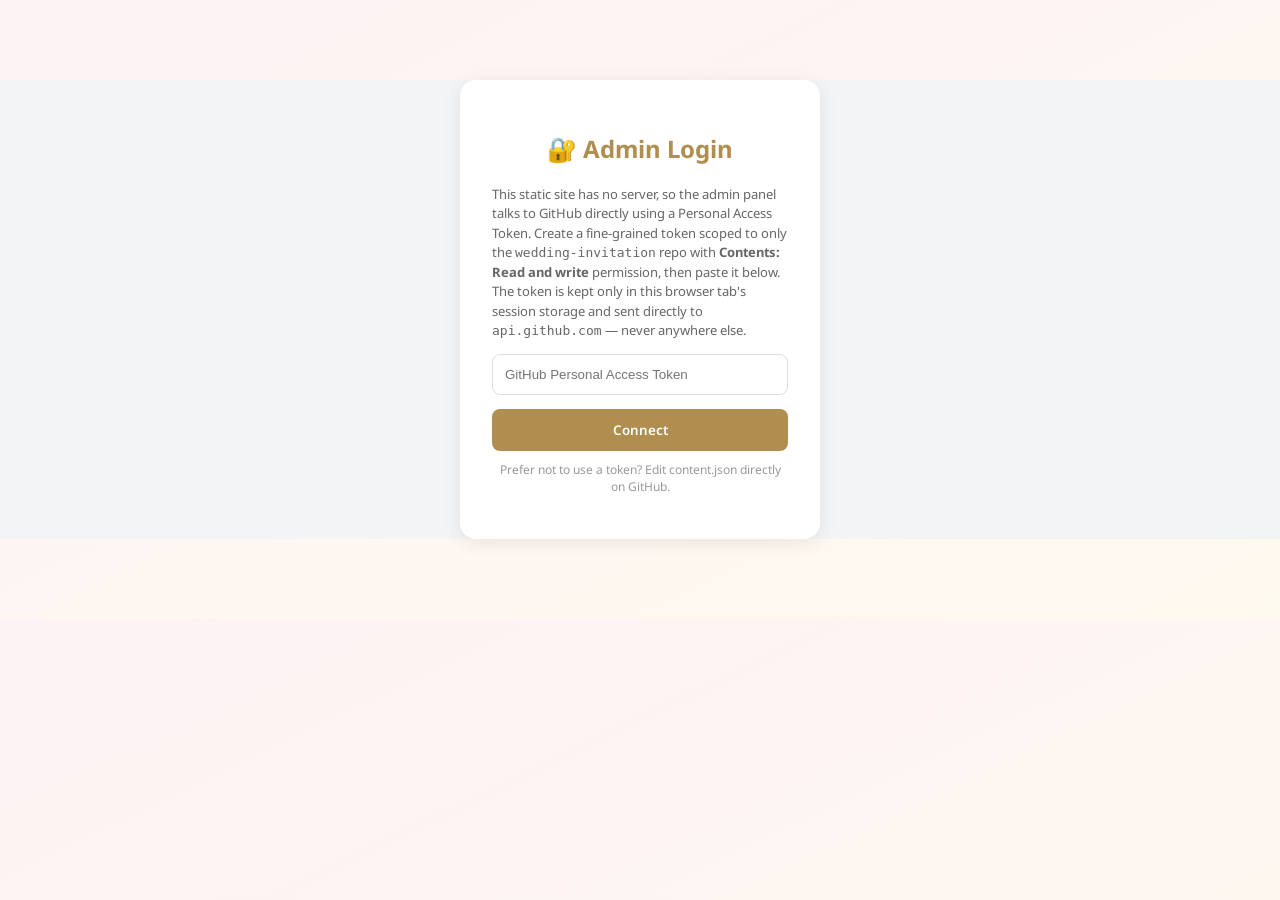
<file: docs/admin.html>
<!DOCTYPE html>
<html lang="en">
<head>
  <meta charset="UTF-8" />
  <meta name="viewport" content="width=device-width, initial-scale=1" />
  <title>Admin – Wedding Invitation</title>
  <link rel="stylesheet" href="./css/style.css" />
</head>
<body style="background:#f3f4f6;">

  <div class="admin-login" id="login-view">
    <h2 style="text-align:center;">🔐 Admin Login</h2>
    <p style="font-size:13px; color:#666; line-height:1.5;">
      This static site has no server, so the admin panel talks to GitHub directly
      using a Personal Access Token. Create a
      <a href="https://github.com/settings/personal-access-tokens/new" target="_blank" rel="noopener noreferrer">fine-grained token</a>
      scoped to only the <code>wedding-invitation</code> repo with
      <strong>Contents: Read and write</strong> permission, then paste it below.
      The token is kept only in this browser tab's session storage and sent
      directly to <code>api.github.com</code> — never anywhere else.
    </p>
    <form id="login-form">
      <input type="password" id="pat-input" placeholder="GitHub Personal Access Token" required autocomplete="off" />
      <button type="submit" style="width:100%;">Connect</button>
    </form>
    <div class="error-text" id="login-error"></div>
    <p style="font-size:12px; color:#999; text-align:center; margin-top:16px;">
      Prefer not to use a token?
      <a href="https://github.com/tann-menghong/wedding-invitation/edit/main/data/content.json" target="_blank" rel="noopener noreferrer">Edit content.json directly on GitHub</a>.
    </p>
  </div>

  <div class="admin-wrap" id="admin-view" style="display:none;">
    <div class="admin-topbar">
      <h2 style="margin:0;">Admin Dashboard</h2>
      <button type="button" class="btn" id="disconnect-btn">Disconnect</button>
    </div>
    <div class="error-text" id="admin-error"></div>

    <!-- Hero -->
    <div class="admin-section">
      <h3>Hero / Cover</h3>
      <form class="content-form">
        <label>Title (Khmer)</label>
        <input type="text" name="hero.title_km" />
        <label>Title (English)</label>
        <input type="text" name="hero.title_en" />
        <button type="submit" class="btn" style="margin-top:14px;">Save</button>
      </form>
      <hr />
      <form class="upload-form" id="upload-hero">
        <label>Hero background photo</label>
        <input type="file" name="file" accept="image/*" required />
        <button type="submit" class="btn" style="margin-top:10px;">Upload</button>
      </form>
      <img id="preview-hero" style="display:none; margin-top:10px; max-width:160px; border-radius:8px;" />
      <hr />
      <form class="upload-form" id="upload-music">
        <label>Background music (mp3)</label>
        <input type="file" name="file" accept="audio/*" required />
        <button type="submit" class="btn" style="margin-top:10px;">Upload</button>
      </form>
      <audio id="preview-music" controls style="display:none; margin-top:10px; width:100%;"></audio>
    </div>

    <!-- Couple -->
    <div class="admin-section">
      <h3>Couple</h3>
      <form class="content-form">
        <div class="admin-grid-2">
          <div>
            <label>Groom label (Khmer)</label>
            <input type="text" name="couple.groom_label_km" />
            <label>Groom name (Khmer)</label>
            <input type="text" name="couple.groom_km" />
            <label>Groom name (English)</label>
            <input type="text" name="couple.groom_en" />
          </div>
          <div>
            <label>Bride label (Khmer)</label>
            <input type="text" name="couple.bride_label_km" />
            <label>Bride name (Khmer)</label>
            <input type="text" name="couple.bride_km" />
            <label>Bride name (English)</label>
            <input type="text" name="couple.bride_en" />
          </div>
        </div>
        <label>Monogram (shown as a badge, e.g. "M & S")</label>
        <input type="text" name="couple.monogram" />
        <button type="submit" class="btn" style="margin-top:14px;">Save</button>
      </form>
    </div>

    <!-- Parents -->
    <div class="admin-section">
      <h3>Parents</h3>
      <form class="content-form">
        <div class="admin-grid-2">
          <div>
            <label>Groom's side label (Khmer)</label>
            <input type="text" name="parents.groom_side_label_km" />
            <label>Groom's side label (English)</label>
            <input type="text" name="parents.groom_side_label_en" />
            <label>Groom's father (Khmer)</label>
            <input type="text" name="parents.groom_father_km" />
            <label>Groom's mother (Khmer)</label>
            <input type="text" name="parents.groom_mother_km" />
          </div>
          <div>
            <label>Bride's side label (Khmer)</label>
            <input type="text" name="parents.bride_side_label_km" />
            <label>Bride's side label (English)</label>
            <input type="text" name="parents.bride_side_label_en" />
            <label>Bride's father (Khmer)</label>
            <input type="text" name="parents.bride_father_km" />
            <label>Bride's mother (Khmer)</label>
            <input type="text" name="parents.bride_mother_km" />
          </div>
        </div>
        <button type="submit" class="btn" style="margin-top:14px;">Save</button>
      </form>
    </div>

    <!-- Invitation text -->
    <div class="admin-section">
      <h3>Invitation Text</h3>
      <form class="content-form">
        <label>Greeting (Khmer)</label>
        <input type="text" name="invitation.greeting_km" />
        <label>Greeting (English)</label>
        <input type="text" name="invitation.greeting_en" />
        <label>Sub-greeting (Khmer)</label>
        <input type="text" name="invitation.subgreeting_km" />
        <label>Sub-greeting (English)</label>
        <input type="text" name="invitation.subgreeting_en" />
        <label>Invitation body (Khmer)</label>
        <textarea name="invitation.body_km"></textarea>
        <button type="submit" class="btn" style="margin-top:14px;">Save</button>
      </form>
    </div>

    <!-- Default guest name -->
    <div class="admin-section">
      <h3>Default Guest Name</h3>
      <form class="content-form">
        <label>Shown when no guest name is in the link (?name=...)</label>
        <input type="text" name="guest.default_name_km" />
        <button type="submit" class="btn" style="margin-top:14px;">Save</button>
      </form>
    </div>

    <!-- Event date/time + venue -->
    <div class="admin-section">
      <h3>Date, Time & Venue</h3>
      <form class="content-form">
        <label>Date (Khmer display)</label>
        <input type="text" name="event.date_km" />
        <label>Time (Khmer display)</label>
        <input type="text" name="event.time_km" />
        <label>Exact date/time (used for countdown + calendar) — format: YYYY-MM-DDTHH:MM:SS</label>
        <input type="text" name="event.datetime_iso" />
        <label>Save-the-date: day name (e.g. "ថ្ងៃ សៅរ៍")</label>
        <input type="text" name="event.day_name_km" />
        <div class="admin-grid-2">
          <div>
            <label>Save-the-date: day number (e.g. "២៦")</label>
            <input type="text" name="event.day_number_km" />
          </div>
          <div>
            <label>Save-the-date: short time (e.g. "ម៉ោង ៥ ល្ងាច")</label>
            <input type="text" name="event.time_short_km" />
          </div>
        </div>
        <label>Save-the-date: month + year (e.g. "ធ្នូ ២០២៦")</label>
        <input type="text" name="event.month_year_km" />
        <label>Venue name (Khmer)</label>
        <input type="text" name="venue.name_km" />
        <label>Google Maps link (optional, full URL)</label>
        <input type="text" name="venue.map_link" />
        <button type="submit" class="btn" style="margin-top:14px;">Save</button>
      </form>
    </div>

    <!-- Schedule -->
    <div class="admin-section">
      <h3>Program Schedule</h3>
      <div id="schedule-rows"></div>
      <button type="button" class="btn" id="add-schedule-row" style="margin-top:10px;">+ Add item</button>
      <br />
      <button type="button" class="btn" id="save-schedule" style="margin-top:14px;">Save schedule</button>
    </div>

    <!-- Gallery -->
    <div class="admin-section">
      <h3>Gallery Photos</h3>
      <form class="upload-form" id="upload-gallery">
        <input type="file" name="file" accept="image/*" required />
        <button type="submit" class="btn" style="margin-top:10px;">Add photo</button>
      </form>
      <div class="admin-gallery-grid" id="gallery-grid" style="margin-top:14px;"></div>
    </div>

    <!-- KHQR -->
    <div class="admin-section">
      <h3>KHQR Gift Codes</h3>
      <form class="upload-form" id="upload-qr-usd">
        <label>USD QR code image</label>
        <input type="file" name="file" accept="image/*" required />
        <button type="submit" class="btn" style="margin-top:10px;">Upload USD QR</button>
      </form>
      <img id="preview-qr-usd" style="display:none; margin-top:10px; max-width:120px; border-radius:8px;" />
      <hr />
      <form class="upload-form" id="upload-qr-khr">
        <label>Riel (KHR) QR code image</label>
        <input type="file" name="file" accept="image/*" required />
        <button type="submit" class="btn" style="margin-top:10px;">Upload KHR QR</button>
      </form>
      <img id="preview-qr-khr" style="display:none; margin-top:10px; max-width:120px; border-radius:8px;" />
    </div>

    <!-- Map image fallback -->
    <div class="admin-section">
      <h3>Map Image (optional static fallback)</h3>
      <form class="upload-form" id="upload-map">
        <input type="file" name="file" accept="image/*" required />
        <button type="submit" class="btn" style="margin-top:10px;">Upload</button>
      </form>
      <img id="preview-map" style="display:none; margin-top:10px; max-width:160px; border-radius:8px;" />
    </div>

    <!-- Thank you -->
    <div class="admin-section">
      <h3>Thank You Message</h3>
      <form class="content-form">
        <label>Title (Khmer)</label>
        <input type="text" name="thanks.title_km" />
        <label>Title (English)</label>
        <input type="text" name="thanks.title_en" />
        <label>Body (Khmer)</label>
        <textarea name="thanks.body_km"></textarea>
        <button type="submit" class="btn" style="margin-top:14px;">Save</button>
      </form>
    </div>

    <!-- Static page labels -->
    <div class="admin-section">
      <h3>Static Page Labels</h3>
      <p style="font-size:13px; color:#6b7280; margin-top:-6px;">Section headings, buttons, placeholders and hints shown across the page.</p>
      <form class="content-form">
        <div class="admin-grid-2">
          <div>
            <label>Event title prefix (used in browser tab + calendar)</label>
            <input type="text" name="ui.event_title_prefix_km" />
            <label>"and" between names (Khmer)</label>
            <input type="text" name="ui.names_conjunction_km" />
            <label>"and" between names (English)</label>
            <input type="text" name="ui.names_conjunction_en" />
            <label>Scroll-down hint (Khmer)</label>
            <input type="text" name="ui.scroll_hint_km" />
            <label>Scroll-down hint (English)</label>
            <input type="text" name="ui.scroll_hint_en" />
            <label>Countdown title (Khmer)</label>
            <input type="text" name="ui.countdown_title_km" />
            <label>Countdown title (English)</label>
            <input type="text" name="ui.countdown_title_en" />
            <label>Add-to-calendar button (Khmer)</label>
            <input type="text" name="ui.add_calendar_km" />
            <label>Add-to-calendar button (English)</label>
            <input type="text" name="ui.add_calendar_en" />
            <label>Schedule title (Khmer)</label>
            <input type="text" name="ui.schedule_title_km" />
            <label>Schedule title (English)</label>
            <input type="text" name="ui.schedule_title_en" />
            <label>Schedule subtitle prefix (Khmer)</label>
            <input type="text" name="ui.schedule_subtitle_prefix_km" />
            <label>Schedule subtitle prefix (English)</label>
            <input type="text" name="ui.schedule_subtitle_prefix_en" />
            <label>Venue title (Khmer)</label>
            <input type="text" name="ui.venue_title_km" />
            <label>Venue title (English)</label>
            <input type="text" name="ui.venue_title_en" />
            <label>Map button (Khmer)</label>
            <input type="text" name="ui.map_button_km" />
            <label>Map button (English)</label>
            <input type="text" name="ui.map_button_en" />
          </div>
          <div>
            <label>Gallery title (Khmer)</label>
            <input type="text" name="ui.gallery_title_km" />
            <label>Gallery title (English)</label>
            <input type="text" name="ui.gallery_title_en" />
            <label>KHQR title (Khmer)</label>
            <input type="text" name="ui.khqr_title_km" />
            <label>KHQR title (English)</label>
            <input type="text" name="ui.khqr_title_en" />
            <label>Riel currency button label (Khmer)</label>
            <input type="text" name="ui.khqr_riel_label_km" />
            <label>Wishes title (Khmer)</label>
            <input type="text" name="ui.wishes_title_km" />
            <label>Wishes title (English)</label>
            <input type="text" name="ui.wishes_title_en" />
            <label>RSVP "attending" button (Khmer)</label>
            <input type="text" name="ui.rsvp_attend_km" />
            <label>RSVP "not attending" button (Khmer)</label>
            <input type="text" name="ui.rsvp_decline_km" />
            <label>RSVP name field placeholder (Khmer)</label>
            <input type="text" name="ui.rsvp_name_placeholder_km" />
            <label>RSVP message field placeholder (Khmer)</label>
            <input type="text" name="ui.rsvp_message_placeholder_km" />
            <label>RSVP submit button (Khmer)</label>
            <input type="text" name="ui.rsvp_submit_km" />
            <label>RSVP error: missing fields (Khmer)</label>
            <input type="text" name="ui.rsvp_error_required_km" />
            <label>RSVP error: send failed (Khmer)</label>
            <input type="text" name="ui.rsvp_error_failed_km" />
            <label>Empty wishes wall message (Khmer)</label>
            <input type="text" name="ui.empty_wishes_km" />
            <label>Empty wishes wall message (English)</label>
            <input type="text" name="ui.empty_wishes_en" />
          </div>
        </div>
        <button type="submit" class="btn" style="margin-top:14px;">Save</button>
      </form>
    </div>

    <!-- Guestbook messages -->
    <div class="admin-section">
      <h3>Guestbook Messages (<span id="messages-count">0</span>)</h3>
      <p style="font-size:13px; color:#6b7280; margin-top:-6px;">Submitted on the live app, stored in data/messages.json.</p>
      <div id="messages-list"></div>
    </div>

    <p style="font-size:12px; color:#999; text-align:center; margin-top:8px;">
      Changes push straight to <code>main</code>; GitHub Actions rebuilds this site automatically
      within about a minute. <a href="https://github.com/tann-menghong/wedding-invitation/actions" target="_blank" rel="noopener noreferrer">View build status</a>.
    </p>
  </div>

  <div class="save-toast" id="save-toast">Saved!</div>

  <script>
    const OWNER = "tann-menghong";
    const REPO = "wedding-invitation";
    const BRANCH = "main";
    const API_BASE = `https://api.github.com/repos/${OWNER}/${REPO}/contents/`;

    const state = { content: {}, contentSha: null, gallery: [], gallerySha: null, messages: [], messagesSha: null };

    function authHeaders() {
      return {
        Authorization: `Bearer ${sessionStorage.getItem("gh_pat")}`,
        Accept: "application/vnd.github+json",
      };
    }

    function b64EncodeUnicode(str) {
      return btoa(encodeURIComponent(str).replace(/%([0-9A-F]{2})/g, (_, p1) => String.fromCharCode(parseInt(p1, 16))));
    }

    function b64DecodeUnicode(str) {
      return decodeURIComponent(
        atob(str.replace(/\n/g, ""))
          .split("")
          .map((c) => "%" + ("00" + c.charCodeAt(0).toString(16)).slice(-2))
          .join("")
      );
    }

    async function ghGetFile(path) {
      const res = await fetch(`${API_BASE}${path}?ref=${BRANCH}`, { headers: authHeaders() });
      if (res.status === 404) return { sha: null, text: null };
      if (!res.ok) throw new Error(`Could not read ${path} (${res.status})`);
      const data = await res.json();
      return { sha: data.sha, text: b64DecodeUnicode(data.content) };
    }

    async function ghGetSha(path) {
      const res = await fetch(`${API_BASE}${path}?ref=${BRANCH}`, { headers: authHeaders() });
      if (res.status === 404) return null;
      if (!res.ok) throw new Error(`Could not check ${path} (${res.status})`);
      return (await res.json()).sha;
    }

    async function ghPutRaw(path, base64Content, message, sha) {
      const body = { message, content: base64Content, branch: BRANCH };
      if (sha) body.sha = sha;
      const res = await fetch(`${API_BASE}${path}`, {
        method: "PUT",
        headers: { ...authHeaders(), "Content-Type": "application/json" },
        body: JSON.stringify(body),
      });
      if (!res.ok) {
        const err = await res.json().catch(() => ({}));
        throw new Error(err.message || `Could not write ${path} (${res.status})`);
      }
      return (await res.json()).content.sha;
    }

    async function ghDeleteFile(path, message, sha) {
      const res = await fetch(`${API_BASE}${path}`, {
        method: "DELETE",
        headers: { ...authHeaders(), "Content-Type": "application/json" },
        body: JSON.stringify({ message, sha, branch: BRANCH }),
      });
      if (!res.ok) throw new Error(`Could not delete ${path} (${res.status})`);
    }

    function fileToBase64(file) {
      return new Promise((resolve, reject) => {
        const reader = new FileReader();
        reader.onload = () => resolve(reader.result.split(",")[1]);
        reader.onerror = reject;
        reader.readAsDataURL(file);
      });
    }

    function getNested(obj, path) {
      return path.split(".").reduce((o, k) => (o ? o[k] : undefined), obj);
    }

    function setNested(obj, path, value) {
      const keys = path.split(".");
      let cur = obj;
      for (let i = 0; i < keys.length - 1; i++) {
        if (typeof cur[keys[i]] !== "object" || cur[keys[i]] === null) cur[keys[i]] = {};
        cur = cur[keys[i]];
      }
      cur[keys[keys.length - 1]] = value;
    }

    function showToast(text) {
      const t = document.getElementById("save-toast");
      t.textContent = text || "Saved!";
      t.classList.add("show");
      setTimeout(() => t.classList.remove("show"), 2200);
    }

    function showError(msg) {
      document.getElementById("admin-error").textContent = msg || "";
    }

    async function saveContent() {
      const text = JSON.stringify(state.content, null, 2);
      state.contentSha = await ghPutRaw("data/content.json", b64EncodeUnicode(text), "Update content.json via admin panel", state.contentSha);
    }

    async function saveGallery() {
      const text = JSON.stringify(state.gallery, null, 2);
      state.gallerySha = await ghPutRaw("data/gallery.json", b64EncodeUnicode(text), "Update gallery.json via admin panel", state.gallerySha);
    }

    async function saveMessages() {
      const text = JSON.stringify(state.messages, null, 2);
      state.messagesSha = await ghPutRaw("data/messages.json", b64EncodeUnicode(text), "Update messages.json via admin panel", state.messagesSha);
    }

    function populateForm() {
      document.querySelectorAll(".content-form [name]").forEach((el) => {
        const val = getNested(state.content, el.name);
        if (val !== undefined && val !== null) el.value = val;
      });
      setPreview("preview-hero", state.content.hero && state.content.hero.hero_image);
      setPreview("preview-qr-usd", state.content.qr && state.content.qr.usd_image);
      setPreview("preview-qr-khr", state.content.qr && state.content.qr.khr_image);
      setPreview("preview-map", state.content.venue && state.content.venue.map_image);
      const musicPath = state.content.hero && state.content.hero.background_music;
      const musicEl = document.getElementById("preview-music");
      if (musicPath) {
        musicEl.src = "./img/" + musicPath.split("/").pop();
        musicEl.style.display = "";
      }
    }

    function setPreview(id, path) {
      const el = document.getElementById(id);
      if (path) {
        el.src = "./img/" + path.split("/").pop();
        el.style.display = "";
      }
    }

    function renderSchedule() {
      const wrap = document.getElementById("schedule-rows");
      wrap.innerHTML = "";
      (state.content.schedule || []).forEach((item) => addScheduleRow(item.time_km, item.title_km));
    }

    function addScheduleRow(time = "", title = "") {
      const row = document.createElement("div");
      row.className = "admin-row-item";
      row.innerHTML = `<input type="text" class="sched-time" placeholder="Time" value="${escapeAttr(time)}" /><input type="text" class="sched-title" placeholder="Activity" value="${escapeAttr(title)}" /><button type="button" class="remove">✕</button>`;
      row.querySelector(".remove").addEventListener("click", () => row.remove());
      document.getElementById("schedule-rows").appendChild(row);
    }

    function escapeAttr(str) {
      const div = document.createElement("div");
      div.textContent = str || "";
      return div.innerHTML.replace(/"/g, "&quot;");
    }

    function renderGallery() {
      const grid = document.getElementById("gallery-grid");
      grid.innerHTML = "";
      state.gallery.forEach(addGalleryThumb);
    }

    function addGalleryThumb(photo) {
      const grid = document.getElementById("gallery-grid");
      const div = document.createElement("div");
      div.className = "thumb";
      div.dataset.id = photo.id;
      const img = document.createElement("img");
      img.src = "./img/" + photo.filename;
      const btn = document.createElement("button");
      btn.textContent = "✕";
      btn.addEventListener("click", () => deleteGalleryPhoto(photo.id));
      div.appendChild(img);
      div.appendChild(btn);
      grid.appendChild(div);
    }

    async function deleteGalleryPhoto(id) {
      if (!confirm("Delete this photo?")) return;
      const photo = state.gallery.find((p) => p.id === id);
      if (!photo) return;
      try {
        const path = `static/uploads/${photo.filename}`;
        const sha = await ghGetSha(path);
        if (sha) await ghDeleteFile(path, `Delete gallery photo ${photo.filename}`, sha);
        state.gallery = state.gallery.filter((p) => p.id !== id);
        await saveGallery();
        document.querySelector(`.thumb[data-id="${id}"]`)?.remove();
        showToast("Deleted");
      } catch (err) {
        showError(err.message);
      }
    }

    function renderMessages() {
      const list = document.getElementById("messages-list");
      document.getElementById("messages-count").textContent = state.messages.length;
      list.innerHTML = "";
      if (state.messages.length === 0) {
        list.innerHTML = "<p>No messages yet.</p>";
        return;
      }
      state.messages.forEach((msg) => {
        const div = document.createElement("div");
        div.className = "admin-msg-item";
        div.dataset.id = msg.id;
        div.innerHTML = `<div><strong>${escapeAttr(msg.name)}</strong> — ${escapeAttr(msg.message)}<div class="meta">${escapeAttr(msg.date)} · ${escapeAttr(msg.status || "attend")}</div></div>`;
        const btn = document.createElement("button");
        btn.textContent = "✕";
        btn.className = "admin-row-item remove";
        btn.style = "background:#f43f5e;color:#fff;border:none;border-radius:6px;padding:6px 10px;";
        btn.addEventListener("click", () => deleteMessage(msg.id));
        div.appendChild(btn);
        list.appendChild(div);
      });
    }

    async function deleteMessage(id) {
      if (!confirm("Delete this message?")) return;
      try {
        state.messages = state.messages.filter((m) => m.id !== id);
        await saveMessages();
        document.querySelector(`.admin-msg-item[data-id="${id}"]`)?.remove();
        document.getElementById("messages-count").textContent = state.messages.length;
        showToast("Deleted");
      } catch (err) {
        showError(err.message);
      }
    }

    document.querySelectorAll(".content-form").forEach((form) => {
      form.addEventListener("submit", async (e) => {
        e.preventDefault();
        const fd = new FormData(form);
        for (const [key, value] of fd.entries()) setNested(state.content, key, value);
        try {
          showError("");
          await saveContent();
          showToast("Saved!");
        } catch (err) {
          showError(err.message);
        }
      });
    });

    document.getElementById("add-schedule-row").addEventListener("click", () => addScheduleRow());

    document.getElementById("save-schedule").addEventListener("click", async () => {
      const rows = document.querySelectorAll("#schedule-rows .admin-row-item");
      state.content.schedule = Array.from(rows)
        .map((row) => ({
          time_km: row.querySelector(".sched-time").value.trim(),
          title_km: row.querySelector(".sched-title").value.trim(),
        }))
        .filter((item) => item.time_km || item.title_km);
      try {
        showError("");
        await saveContent();
        showToast("Schedule saved!");
      } catch (err) {
        showError(err.message);
      }
    });

    const SLOT_UPLOADS = [
      { formId: "upload-hero", slot: "hero", key: "hero.hero_image", previewId: "preview-hero" },
      { formId: "upload-music", slot: "music", key: "hero.background_music", previewId: "preview-music", audio: true },
      { formId: "upload-qr-usd", slot: "qr_usd", key: "qr.usd_image", previewId: "preview-qr-usd" },
      { formId: "upload-qr-khr", slot: "qr_khr", key: "qr.khr_image", previewId: "preview-qr-khr" },
      { formId: "upload-map", slot: "map", key: "venue.map_image", previewId: "preview-map" },
    ];

    SLOT_UPLOADS.forEach(({ formId, slot, key, previewId, audio }) => {
      const form = document.getElementById(formId);
      form.addEventListener("submit", async (e) => {
        e.preventDefault();
        const file = form.querySelector("input[type=file]").files[0];
        if (!file) return;
        try {
          showError("");
          const ext = "." + file.name.split(".").pop();
          const filename = `${slot}${ext}`;
          const path = `static/uploads/${filename}`;
          const b64 = await fileToBase64(file);
          const sha = await ghGetSha(path);
          await ghPutRaw(path, b64, `Upload ${filename} via admin panel`, sha);
          setNested(state.content, key, `/static/uploads/${filename}`);
          await saveContent();
          const previewEl = document.getElementById(previewId);
          previewEl.src = "./img/" + filename;
          previewEl.style.display = "";
          showToast("Uploaded!");
          form.reset();
        } catch (err) {
          showError(err.message);
        }
      });
    });

    document.getElementById("upload-gallery").addEventListener("submit", async (e) => {
      e.preventDefault();
      const form = e.target;
      const file = form.querySelector("input[type=file]").files[0];
      if (!file) return;
      try {
        showError("");
        const ext = "." + file.name.split(".").pop();
        const id = Math.random().toString(16).slice(2, 10);
        const filename = `gallery_${id}${ext}`;
        const b64 = await fileToBase64(file);
        await ghPutRaw(`static/uploads/${filename}`, b64, `Add gallery photo ${filename} via admin panel`, null);
        const entry = { id, filename, path: `/static/uploads/${filename}`, uploaded_at: new Date().toISOString() };
        state.gallery.push(entry);
        await saveGallery();
        addGalleryThumb(entry);
        showToast("Uploaded!");
        form.reset();
      } catch (err) {
        showError(err.message);
      }
    });

    document.getElementById("disconnect-btn").addEventListener("click", () => {
      sessionStorage.removeItem("gh_pat");
      location.reload();
    });

    async function connect(token) {
      sessionStorage.setItem("gh_pat", token);
      const [contentRes, galleryRes, messagesRes] = await Promise.all([
        ghGetFile("data/content.json"),
        ghGetFile("data/gallery.json"),
        ghGetFile("data/messages.json"),
      ]);
      if (contentRes.text === null) throw new Error("data/content.json not found in the repo.");
      state.content = JSON.parse(contentRes.text);
      state.contentSha = contentRes.sha;
      state.gallery = galleryRes.text ? JSON.parse(galleryRes.text) : [];
      state.gallerySha = galleryRes.sha;
      state.messages = messagesRes.text ? JSON.parse(messagesRes.text) : [];
      state.messagesSha = messagesRes.sha;

      document.getElementById("login-view").style.display = "none";
      document.getElementById("admin-view").style.display = "";
      populateForm();
      renderSchedule();
      renderGallery();
      renderMessages();
    }

    document.getElementById("login-form").addEventListener("submit", async (e) => {
      e.preventDefault();
      const token = document.getElementById("pat-input").value.trim();
      document.getElementById("login-error").textContent = "";
      try {
        await connect(token);
      } catch (err) {
        sessionStorage.removeItem("gh_pat");
        document.getElementById("login-error").textContent = err.message;
      }
    });

    (async function init() {
      const saved = sessionStorage.getItem("gh_pat");
      if (!saved) return;
      try {
        await connect(saved);
      } catch (err) {
        sessionStorage.removeItem("gh_pat");
      }
    })();
  </script>
</body>
</html>
</file>
<file: docs/css/style.css>
@import url("https://fonts.googleapis.com/css2?family=Moul&family=Noto+Sans+Khmer:wght@300;400;500;600;700&family=Battambang:wght@400;700&family=Great+Vibes&display=swap");

:root {
  --gold: #b08e4f;
  --gold-light: #f9af59;
  --green-dark: #43652f;
  --pink: #fdf2f4;
  --yellow: #fffaf0;
  --cream: #fffdf8;
  --rose: #f43f5e;
}

* {
  box-sizing: border-box;
}

html,
body {
  margin: 0;
  padding: 0;
  font-family: "Noto Sans Khmer", "Battambang", sans-serif;
  background: linear-gradient(to bottom right, var(--pink), var(--yellow));
  color: var(--gold);
  -webkit-font-smoothing: antialiased;
}

.khmer-title {
  font-family: "Moul", "Noto Sans Khmer", sans-serif;
}

a {
  text-decoration: none;
  color: inherit;
}

img {
  max-width: 100%;
  display: block;
}

button {
  font-family: inherit;
  cursor: pointer;
}

.page {
  max-width: 480px;
  margin: 0 auto;
  min-height: 100vh;
  position: relative;
  overflow: hidden;
}

/* ---------- Language toggle + music toggle (floating) ---------- */
.floating-controls {
  position: fixed;
  top: 12px;
  right: 12px;
  z-index: 50;
  display: flex;
  gap: 8px;
}

.pill-btn {
  background: rgba(176, 142, 79, 0.85);
  color: #fff;
  border: none;
  border-radius: 999px;
  padding: 6px 14px;
  font-size: 12px;
  font-weight: 600;
  box-shadow: 0 2px 8px rgba(0, 0, 0, 0.15);
  display: flex;
  align-items: center;
  gap: 4px;
}

/* ---------- Hero / Cover ---------- */
.hero {
  position: relative;
  min-height: 100vh;
  background-size: cover;
  background-position: center;
  display: flex;
  flex-direction: column;
  align-items: center;
  justify-content: flex-start;
  text-align: center;
  padding: 48px 24px 32px;
  color: var(--gold-light);
}

.hero::before {
  content: "";
  position: absolute;
  inset: 0;
  background: linear-gradient(to bottom, rgba(0, 0, 0, 0.15), rgba(0, 0, 0, 0.45));
  z-index: 0;
}

.hero > * {
  position: relative;
  z-index: 1;
}

.hero h1 {
  font-size: 26px;
  line-height: 1.6;
  text-shadow: 1px 2px 4px rgba(0, 0, 0, 0.6);
  margin: 16px 0 0;
}

.hero .names-row {
  display: flex;
  align-items: center;
  justify-content: center;
  gap: 10px;
  margin-top: 18px;
  font-size: 20px;
  text-shadow: 1px 2px 4px rgba(0, 0, 0, 0.6);
}

.hero .greeting {
  margin-top: 28px;
  font-size: 16px;
  text-shadow: 1px 2px 4px rgba(0, 0, 0, 0.6);
}

.guest-frame {
  margin: 14px auto 0;
  width: 100%;
  max-width: 320px;
  min-height: 80px;
  border: 2px solid var(--gold-light);
  border-radius: 14px;
  background: rgba(0, 0, 0, 0.25);
  display: flex;
  align-items: center;
  justify-content: center;
  padding: 10px 16px;
  font-size: 16px;
  color: #fff;
}

.hero .event-datetime {
  margin-top: 16px;
  font-size: 14px;
  text-shadow: 1px 1px 2px rgba(0, 0, 0, 0.6);
}

.scroll-indicator {
  margin-top: auto;
  padding-top: 32px;
  display: inline-flex;
  align-items: center;
  gap: 10px;
  background: rgba(0, 0, 0, 0.3);
  border-radius: 999px;
  padding: 10px 18px;
  color: #fff;
  font-size: 13px;
}

.scroll-indicator img {
  width: 38px;
}

/* ---------- Section base ---------- */
section {
  padding: 32px 24px;
  text-align: center;
}

section h2 {
  font-family: "Moul", sans-serif;
  font-size: 19px;
  color: var(--gold);
  margin-bottom: 16px;
}

.divider-img {
  width: 160px;
  margin: 16px auto 0;
}

/* ---------- Couple / invitation ---------- */
.couple-row {
  display: flex;
  align-items: center;
  justify-content: center;
  gap: 14px;
  margin-bottom: 24px;
}

.couple-col {
  flex: 1;
}

.couple-col .label {
  font-size: 17px;
  color: var(--gold);
  margin-bottom: 6px;
}

.couple-col .name {
  font-family: "Moul", sans-serif;
  font-size: 17px;
  color: var(--gold);
}

.couple-row .heart {
  width: 30px;
  flex-shrink: 0;
}

section .invitation-body {
  font-size: 15px;
  line-height: 1.9;
  color: var(--gold);
}

section h2.left {
  font-size: 17px;
}

/* ---------- Parents row ---------- */
.parents-row {
  display: flex;
  gap: 18px;
  justify-content: center;
  margin-bottom: 20px;
}

.parents-col {
  flex: 1;
  text-align: center;
}

.parents-col .side-label {
  font-family: "Moul", sans-serif;
  font-size: 13px;
  color: var(--gold-light);
  margin-bottom: 6px;
}

.parents-col .parent-name {
  font-size: 14px;
  color: var(--green-dark);
  line-height: 1.6;
}

/* ---------- Monogram badge ---------- */
.monogram-badge {
  display: flex;
  align-items: center;
  justify-content: center;
  margin: 8px auto 18px;
}

.monogram-badge .ring {
  width: 76px;
  height: 76px;
  border-radius: 50%;
  border: 2px solid var(--gold);
  background: rgba(176, 142, 79, 0.08);
  display: flex;
  align-items: center;
  justify-content: center;
  font-family: "Great Vibes", "Moul", cursive, sans-serif;
  font-size: 26px;
  color: var(--gold);
  letter-spacing: 1px;
}

/* ---------- Save-the-date block ---------- */
.save-the-date {
  display: flex;
  align-items: center;
  justify-content: center;
  gap: 16px;
  margin: 18px 0;
}

.save-the-date .day-name {
  font-size: 14px;
  color: var(--green-dark);
  border-bottom: 2px solid var(--green-dark);
  padding-bottom: 4px;
}

.save-the-date .day-number {
  font-family: "Moul", sans-serif;
  font-size: 44px;
  color: var(--gold);
  line-height: 1;
}

.save-the-date .time-short {
  font-size: 14px;
  color: var(--green-dark);
  border-bottom: 2px solid var(--green-dark);
  padding-bottom: 4px;
}

.save-the-date-month {
  text-align: center;
  font-size: 14px;
  color: var(--green-dark);
  margin-top: -4px;
}

/* ---------- Flourish divider (schedule items) ---------- */
.flourish-divider {
  text-align: center;
  color: var(--gold-light);
  font-size: 13px;
  letter-spacing: 4px;
  margin: 8px 0;
  opacity: 0.7;
}

/* ---------- Countdown ---------- */
.countdown-wrap {
  background: rgba(176, 142, 79, 0.08);
  border-radius: 16px;
  padding: 24px 12px;
}

.countdown-grid {
  display: flex;
  gap: 10px;
  justify-content: center;
  flex-wrap: wrap;
  margin-top: 16px;
}

.countdown-box {
  background: rgba(176, 142, 79, 0.85);
  color: #fff;
  border-radius: 10px;
  padding: 10px 14px;
  min-width: 64px;
}

.countdown-box .num {
  display: block;
  font-size: 26px;
  font-weight: 700;
}

.countdown-box .unit {
  display: block;
  font-size: 11px;
  margin-top: 4px;
  font-family: "Moul", sans-serif;
}

.btn-gold {
  display: inline-flex;
  align-items: center;
  justify-content: center;
  margin-top: 24px;
  width: 100%;
  max-width: 280px;
  height: 60px;
  border-radius: 12px;
  border: 2px solid var(--gold);
  background: linear-gradient(135deg, var(--gold), #c9a866);
  color: #fff;
  font-family: "Moul", sans-serif;
  font-size: 13px;
  box-shadow: 0 4px 10px rgba(176, 142, 79, 0.35);
}

.btn-gold:active {
  transform: scale(0.97);
}

/* ---------- Schedule ---------- */
.schedule-list {
  margin-top: 16px;
  display: flex;
  flex-direction: column;
  gap: 14px;
}

.schedule-item {
  background: rgba(176, 142, 79, 0.08);
  border-left: 3px solid var(--gold);
  border-radius: 8px;
  padding: 12px 16px;
  text-align: left;
  display: flex;
  flex-direction: column;
  gap: 2px;
}

.schedule-item .time {
  font-weight: 400;
  color: var(--gold);
  font-size: 14px;
}

.schedule-item .title {
  font-weight: 400;
  font-size: 14px;
  color: var(--green-dark);
}

.schedule-subtitle {
  font-weight: 400;
  color: var(--gold);
  font-size: 13px;
  margin-top: -8px;
  margin-bottom: 8px;
}

/* ---------- Location ---------- */
.map-frame {
  width: 100%;
  height: 280px;
  border: 0;
  border-radius: 12px;
  margin-top: 16px;
}

/* ---------- Gallery ---------- */
.gallery-grid {
  display: grid;
  grid-template-columns: 1fr 1fr;
  gap: 12px;
  margin-top: 16px;
}

.gallery-grid img {
  width: 100%;
  aspect-ratio: 9/16;
  object-fit: cover;
  border-radius: 12px;
  cursor: pointer;
  transition: transform 0.3s;
}

.gallery-grid img:hover {
  transform: scale(1.03);
}

.lightbox {
  position: fixed;
  inset: 0;
  background: rgba(0, 0, 0, 0.85);
  display: none;
  align-items: center;
  justify-content: center;
  z-index: 100;
  padding: 24px;
}

.lightbox.open {
  display: flex;
}

.lightbox img {
  max-width: 100%;
  max-height: 90vh;
  border-radius: 8px;
}

/* ---------- KHQR ---------- */
.qr-toggle {
  display: inline-flex;
  background: rgba(176, 142, 79, 0.15);
  border-radius: 10px;
  padding: 4px;
  margin-top: 8px;
}

.qr-toggle button {
  border: none;
  background: transparent;
  padding: 8px 18px;
  font-size: 13px;
  font-weight: 700;
  border-radius: 8px;
  color: var(--gold);
}

.qr-toggle button.active {
  background: var(--gold);
  color: #fff;
}

.qr-image-wrap {
  margin-top: 16px;
  display: flex;
  justify-content: center;
}

.qr-image-wrap img {
  width: 200px;
  border-radius: 16px;
}

/* ---------- RSVP / messages ---------- */
.rsvp-card {
  background: rgba(255, 255, 255, 0.55);
  border-radius: 16px;
  padding: 24px 18px;
  margin-top: 16px;
}

.rsvp-toggle {
  display: grid;
  grid-template-columns: 1fr 1fr;
  gap: 10px;
  margin-bottom: 14px;
}

.rsvp-toggle button {
  padding: 12px 0;
  border-radius: 999px;
  border: none;
  font-weight: 600;
  background: #d8d8d8;
  color: #555;
  font-size: 14px;
}

.rsvp-toggle button.selected.attend {
  background: var(--green-dark);
  color: #fff;
}

.rsvp-toggle button.selected.decline {
  background: var(--rose);
  color: #fff;
}

.rsvp-card input,
.rsvp-card textarea {
  width: 100%;
  border: none;
  border-radius: 12px;
  background: #e9e3d5;
  padding: 12px 14px;
  font-size: 14px;
  color: var(--gold);
  margin-bottom: 12px;
  resize: none;
}

.rsvp-card input::placeholder,
.rsvp-card textarea::placeholder {
  color: rgba(176, 142, 79, 0.6);
}

.wishes-wall {
  margin-top: 24px;
  display: flex;
  flex-direction: column;
  gap: 10px;
  text-align: left;
}

.wish-item {
  background: rgba(176, 142, 79, 0.1);
  border-radius: 10px;
  padding: 12px 14px;
}

.wish-item .wish-name {
  font-weight: 700;
  font-size: 13px;
  color: var(--gold);
}

.wish-item .wish-status {
  font-size: 11px;
  margin-left: 6px;
  font-weight: 400;
}

.wish-item .wish-text {
  font-size: 13px;
  color: #555;
  margin-top: 4px;
}

.empty-wishes {
  text-align: center;
  color: rgba(176, 142, 79, 0.6);
  padding: 8px 0;
}

/* ---------- Animations ---------- */
.reveal {
  opacity: 0;
  transform: translateY(24px);
  transition: opacity 0.7s ease-out, transform 0.7s ease-out;
}

.reveal.in-view {
  opacity: 1;
  transform: translateY(0);
}

.reveal.zoom {
  transform: scale(0.9);
}

.reveal.zoom.in-view {
  transform: scale(1);
}

@keyframes slideDown {
  from {
    opacity: 0;
    transform: translateY(-20px);
  }
  to {
    opacity: 1;
    transform: translateY(0);
  }
}

.hero h1 {
  animation: slideDown 1s ease-out forwards;
}

/* ---------- Site footer ---------- */
.site-footer {
  text-align: center;
  padding: 18px 0 28px;
}

.admin-link {
  display: inline-block;
  font-size: 11px;
  padding: 5px 12px;
  border: 1px solid currentColor;
  border-radius: 999px;
  color: var(--gold);
  opacity: 0.45;
  transition: opacity 0.2s ease;
}

.admin-link:hover {
  opacity: 0.9;
}

/* ---------- Admin ---------- */
.admin-wrap {
  max-width: 720px;
  margin: 0 auto;
  padding: 32px 20px 80px;
  font-family: "Battambang", sans-serif;
}

.admin-login {
  max-width: 360px;
  margin: 80px auto;
  background: #fff;
  border-radius: 16px;
  padding: 32px;
  box-shadow: 0 4px 20px rgba(0, 0, 0, 0.08);
}

.admin-login input {
  width: 100%;
  padding: 12px;
  border-radius: 8px;
  border: 1px solid #ddd;
  margin-bottom: 14px;
}

.admin-login button,
.admin-wrap .btn {
  background: var(--gold);
  color: #fff;
  border: none;
  border-radius: 8px;
  padding: 12px 20px;
  font-weight: 600;
}

.admin-section {
  background: #fff;
  border-radius: 12px;
  padding: 20px;
  margin-bottom: 20px;
  box-shadow: 0 2px 10px rgba(0, 0, 0, 0.06);
}

.admin-section h3 {
  margin-top: 0;
  color: var(--gold);
  font-family: "Battambang", sans-serif;
}

.admin-section label {
  display: block;
  font-size: 13px;
  color: #555;
  margin: 12px 0 4px;
}

.admin-section input[type="text"],
.admin-section textarea,
.admin-section input[type="file"] {
  width: 100%;
  padding: 10px;
  border-radius: 8px;
  border: 1px solid #ddd;
  font-family: inherit;
}

.admin-section textarea {
  min-height: 80px;
}

.admin-grid-2 {
  display: grid;
  grid-template-columns: 1fr 1fr;
  gap: 12px;
}

.admin-row-item {
  display: flex;
  gap: 8px;
  align-items: center;
  margin-bottom: 8px;
}

.admin-row-item input {
  flex: 1;
}

.admin-row-item button.remove {
  background: #f43f5e;
  color: #fff;
  border: none;
  border-radius: 6px;
  padding: 8px 12px;
}

.admin-gallery-grid {
  display: grid;
  grid-template-columns: repeat(3, 1fr);
  gap: 10px;
}

.admin-gallery-grid .thumb {
  position: relative;
}

.admin-gallery-grid img {
  width: 100%;
  aspect-ratio: 1;
  object-fit: cover;
  border-radius: 8px;
}

.admin-gallery-grid .thumb button {
  position: absolute;
  top: 4px;
  right: 4px;
  background: #f43f5e;
  color: #fff;
  border: none;
  border-radius: 999px;
  width: 22px;
  height: 22px;
  font-size: 12px;
  line-height: 1;
}

.admin-msg-item {
  border-bottom: 1px solid #eee;
  padding: 10px 0;
  display: flex;
  justify-content: space-between;
  gap: 12px;
  align-items: flex-start;
}

.admin-msg-item .meta {
  font-size: 12px;
  color: #999;
}

.admin-topbar {
  display: flex;
  justify-content: space-between;
  align-items: center;
  margin-bottom: 20px;
}

.save-toast {
  position: fixed;
  bottom: 20px;
  left: 50%;
  transform: translateX(-50%);
  background: var(--green-dark);
  color: #fff;
  padding: 10px 20px;
  border-radius: 999px;
  font-size: 13px;
  opacity: 0;
  transition: opacity 0.3s;
  pointer-events: none;
}

.save-toast.show {
  opacity: 1;
}

.error-text {
  color: #f43f5e;
  font-size: 13px;
  text-align: center;
  margin-top: -6px;
  margin-bottom: 10px;
}
</file>
